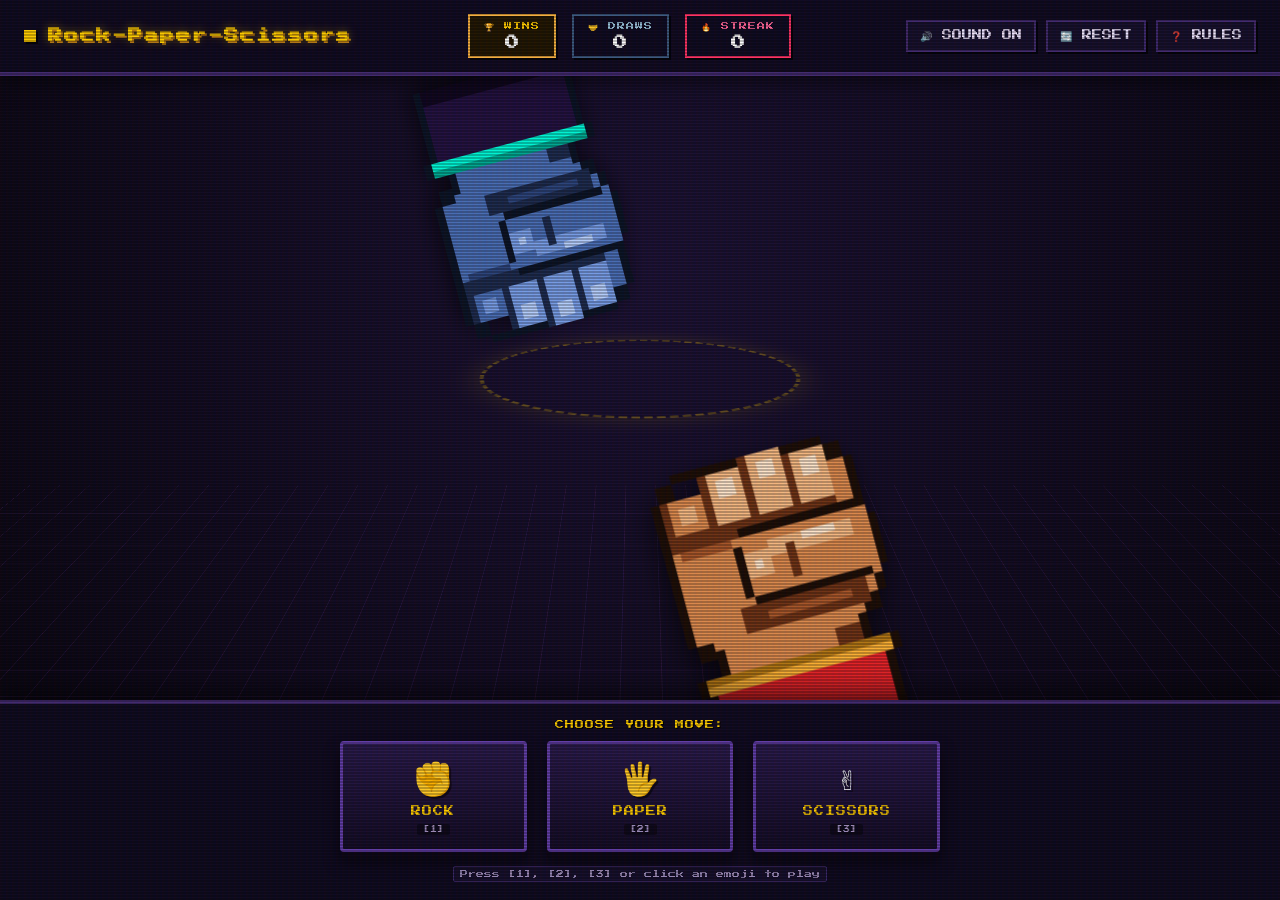
<file: index.html>
<!DOCTYPE html>
<html lang="en">

<head>
  <meta charset="UTF-8">
  <meta name="viewport" content="width=device-width, initial-scale=1.0, maximum-scale=1.0, user-scalable=no, viewport-fit=cover">
  <meta name="theme-color" content="#0c0814">
  <meta name="mobile-web-app-capable" content="yes">
  <meta name="apple-mobile-web-app-capable" content="yes">
  <meta name="apple-mobile-web-app-status-bar-style" content="black-translucent">
  <link rel="manifest" href="manifest.json">
  <title>Super Rock Paper Scissors - Retro 16-Bit Edition</title>
  <link rel="stylesheet" href="css/style.css">
  <link rel="icon"
    href="data:image/svg+xml,<svg xmlns=%22http://www.w3.org/2000/svg%22 viewBox=%220 0 100 100%22><text y=%22.9em%22 font-size=%2290%22>✊</text></svg>">
</head>

<body>
  <!-- Retro CRT Scanline Overlay -->
  <div class="crt-overlay"></div>

  <div class="game-container">
    <!-- Header HUD -->
    <header class="arcade-header">
      <div class="title-badge">
        <span class="pixel-coin"></span>
        <h1>Rock-Paper-Scissors</h1>
      </div>

      <!-- Scoreboard: Strictly tracks ONLY Player Wins, Draws, and Streaks -->
      <div class="hud-scores">
        <div class="score-box player-wins">
          <span class="score-label">🏆 WINS</span>
          <span class="score-val" id="val-player-wins">0</span>
        </div>
        <div class="score-box draws">
          <span class="score-label">🤝 DRAWS</span>
          <span class="score-val" id="val-draws">0</span>
        </div>
        <div class="score-box streak">
          <span class="score-label">🔥 STREAK</span>
          <span class="score-val" id="val-streak">0</span>
        </div>
      </div>

      <div class="header-actions">
        <button class="icon-btn" id="btn-mute" title="Toggle Sound (M)">🔊 SOUND ON</button>
        <button class="icon-btn" id="btn-reset" title="Reset Scores">🔄 RESET</button>
        <button class="icon-btn" id="btn-help" title="Rules & Shortcuts">❓ RULES</button>
      </div>
    </header>

    <!-- 3D Perspective Battle Arena -->
    <main class="battle-arena" id="battle-arena">
      <!-- 3D Grid Floor & Battle Ring -->
      <div class="arena-floor"></div>
      <div class="arena-ring"></div>

      <!-- Round Announcer & Callouts -->
      <div class="announcer-container">
        <div class="countdown-callout" id="countdown-callout"></div>
        <div class="result-banner" id="result-banner">
          <div class="result-main" id="result-main">READY!</div>
          <div class="result-sub" id="result-sub">Pick your move below</div>
        </div>
      </div>

      <!-- Center Clash Zone — visual effects removed -->
      <div class="clash-zone">
        <div class="shockwave" id="shockwave" style="display:none"></div>
        <svg class="impact-burst" id="impact-burst" viewBox="0 0 100 100" style="display:none">
          <polygon points="50,5 62,35 95,25 75,50 98,72 65,75 50,98 35,75 5,78 25,50 2,28 35,35" fill="#ffcc00"
            stroke="#ff3366" stroke-width="4" />
          <polygon points="50,18 58,40 82,32 68,50 84,65 60,68 50,85 40,68 18,70 32,50 16,35 40,40" fill="#ffffff" />
          <circle cx="50" cy="50" r="12" fill="#ff3366" />
        </svg>
      </div>

      <!-- COMPUTER'S HAND (Anchored at Top, reaching down towards table) -->
      <div class="hand-rig hand-computer idle" id="computer-hand-rig">
        <div class="hand-visual" id="computer-hand-visual">
          <!-- Rendered dynamically by sprites.js -->
        </div>
      </div>

      <!-- PLAYER'S HAND (Anchored at Bottom-Right, reaching forward into 3D arena) -->
      <div class="hand-rig hand-player idle" id="player-hand-rig">
        <div class="hand-visual" id="player-hand-visual">
          <!-- Rendered dynamically by sprites.js -->
        </div>
      </div>
    </main>

    <!-- Bottom Player Control Dock -->
    <footer class="player-controls-dock">
      <div class="controls-instruction">CHOOSE YOUR MOVE:</div>
      <div class="move-buttons-group">
        <button class="move-btn" id="btn-rock" data-move="rock" onclick="handleMoveSelect('rock')">
          <span class="emoji-icon">✊</span>
          <span class="btn-label">ROCK</span>
          <span class="btn-key">[1]</span>
        </button>

        <button class="move-btn" id="btn-paper" data-move="paper" onclick="handleMoveSelect('paper')">
          <span class="emoji-icon">🖐️</span>
          <span class="btn-label">PAPER</span>
          <span class="btn-key">[2]</span>
        </button>

        <button class="move-btn" id="btn-scissors" data-move="scissors" onclick="handleMoveSelect('scissors')">
          <span class="emoji-icon">✌️</span>
          <span class="btn-label">SCISSORS</span>
          <span class="btn-key">[3]</span>
        </button>
      </div>

      <!-- Recent Rounds Feed -->
      <div class="round-log-strip" id="round-log-strip">
        <span class="log-tag">Press [1], [2], [3] or click an emoji to play</span>
      </div>
    </footer>
  </div>

  <!-- Help & Rules Modal -->
  <div class="modal-overlay" id="help-modal">
    <div class="modal-card">
      <h2>SUPER ROCK PAPER SCISSORS</h2>
      <p>A retro 16-bit arcade simulation of the classic Rock-Paper-Scissors game featuring authentic Mario-style
        pixelated human hands and perspective depth animation!</p>

      <p><strong>HOW TO PLAY:</strong></p>
      <ul>
        <li>Select <strong>✊ ROCK</strong>, <strong>🖐️ PAPER</strong>, or <strong>✌️ SCISSORS</strong> using the
          buttons or keyboard.</li>
        <li>Watch the authentic 3-beat rhythm shake: <em>"Rock! Paper! Scissors! SHOOT!"</em></li>
        <li>Hands thrust forward in 3D perspective into the center clash zone!</li>
      </ul>

      <p><strong>RULES:</strong></p>
      <ul>
        <li>✊ Rock crushes ✌️ Scissors</li>
        <li>🖐️ Paper covers ✊ Rock</li>
        <li>✌️ Scissors cut 🖐️ Paper</li>
      </ul>

      <p><strong>KEYBOARD SHORTCUTS:</strong></p>
      <ul>
        <li><code>1</code> or <code>R</code>: Throw Rock</li>
        <li><code>2</code> or <code>P</code>: Throw Paper</li>
        <li><code>3</code> or <code>S</code>: Throw Scissors</li>
        <li><code>M</code>: Toggle Mute / Sound</li>
      </ul>

      <p><strong>SCORING SYSTEM:</strong></p>
      <p>Only your <strong>Wins</strong>, <strong>Draws</strong>, and <strong>Streaks</strong> are recorded. Regroup and
        conquer your high score!</p>

      <button class="modal-close-btn" id="modal-close">LET'S PLAY!</button>
    </div>
  </div>

  <!-- Game Scripts -->
  <script src="js/sprites.js"></script>
  <script src="js/audio.js"></script>
  <script src="js/game.js"></script>
</body>

</html>
</file>
<file: css/style.css>
/* ==========================================================================
   RETRO PIXEL ARCADE - ROCK PAPER SCISSORS
   Complete 3D Perspective Hand Motion & Retro Fighter Aesthetic
   ========================================================================== */

@import url('https://fonts.googleapis.com/css2?family=Press+Start+2P&family=Silkscreen:wght@400;700&display=swap');

:root {
  --bg-dark: #0c0814;
  --bg-gradient: radial-gradient(circle at 50% 30%, #1e1338 0%, #0c0814 85%);
  --stage-border: #f5b041;
  --neon-gold: #ffcc00;
  --neon-cyan: #00f5d4;
  --neon-red: #ff3366;
  --neon-purple: #9d4edd;
  --panel-bg: rgba(18, 12, 35, 0.88);
  --panel-border: #432b70;
  --pixel-shadow: 4px 4px 0px rgba(0, 0, 0, 0.7);
  --pixel-shadow-sm: 2px 2px 0px rgba(0, 0, 0, 0.7);
  --text-main: #f0e6ff;
  --text-dim: #9b8ab8;
}

* {
  box-sizing: border-box;
  margin: 0;
  padding: 0;
  user-select: none;
  -webkit-user-select: none;
}

html, body {
  width: 100%;
  height: 100%;
  height: 100dvh;
  overflow: hidden;
  overscroll-behavior: none;
  background: var(--bg-dark);
  font-family: 'Press Start 2P', 'Silkscreen', monospace, sans-serif;
  color: var(--text-main);
  image-rendering: pixelated;
  -webkit-tap-highlight-color: transparent;
  touch-action: manipulation;
}

/* Background Animated Grid */
.crt-overlay {
  position: fixed;
  inset: 0;
  background: linear-gradient(rgba(18, 16, 16, 0) 50%, rgba(0, 0, 0, 0.25) 50%),
              linear-gradient(90deg, rgba(255, 0, 0, 0.03), rgba(0, 255, 0, 0.01), rgba(0, 0, 255, 0.03));
  background-size: 100% 3px, 6px 100%;
  pointer-events: none;
  z-index: 1000;
}

.game-container {
  display: flex;
  flex-direction: column;
  width: 100vw;
  height: 100%;
  height: 100dvh;
  background: var(--bg-gradient);
  position: relative;
  overflow: hidden;
  padding-top: env(safe-area-inset-top, 0px);
  padding-bottom: env(safe-area-inset-bottom, 0px);
}

/* Header & HUD */
.arcade-header {
  display: flex;
  justify-content: space-between;
  align-items: center;
  padding: 14px 24px;
  background: var(--panel-bg);
  border-bottom: 4px solid var(--panel-border);
  box-shadow: 0 4px 20px rgba(0,0,0,0.6);
  z-index: 100;
}

.title-badge {
  display: flex;
  align-items: center;
  gap: 12px;
}

.title-badge h1 {
  font-size: 14px;
  letter-spacing: 2px;
  color: var(--neon-gold);
  text-shadow: 2px 2px 0px #b37715, 0 0 10px rgba(255, 204, 0, 0.5);
}

.pixel-coin {
  width: 12px;
  height: 12px;
  background: var(--neon-gold);
  display: inline-block;
  box-shadow: var(--pixel-shadow-sm);
  animation: pulse-coin 1s infinite alternate;
}

@keyframes pulse-coin {
  from { transform: scale(1); filter: brightness(1); }
  to { transform: scale(1.15); filter: brightness(1.3); }
}

/* Scoreboard (ONLY Player Wins, Draws, and Streaks - NO computer wins) */
.hud-scores {
  display: flex;
  gap: 16px;
  align-items: center;
}

.score-box {
  display: flex;
  flex-direction: column;
  align-items: center;
  gap: 4px;
  padding: 6px 14px;
  background: #100b22;
  border: 2px solid var(--panel-border);
  box-shadow: var(--pixel-shadow-sm);
}

.score-box.player-wins {
  border-color: #f5b041;
  background: #231804;
}

.score-box.player-wins .score-label {
  color: #ffcc00;
}

.score-box.draws {
  border-color: #3d5a80;
}

.score-box.draws .score-label {
  color: #98c1d9;
}

.score-box.streak {
  border-color: #ff3366;
}

.score-box.streak .score-label {
  color: #ff6699;
}

.score-label {
  font-size: 8px;
  letter-spacing: 1px;
}

.score-val {
  font-size: 14px;
  font-weight: bold;
  color: #fff;
  transition: transform 0.2s cubic-bezier(0.175, 0.885, 0.32, 1.275);
}

.score-val.bump {
  transform: scale(1.4);
  color: var(--neon-gold);
}

.header-actions {
  display: flex;
  gap: 10px;
}

.icon-btn {
  background: #18112e;
  border: 2px solid var(--panel-border);
  color: var(--text-main);
  padding: 8px 12px;
  cursor: pointer;
  font-family: inherit;
  font-size: 10px;
  box-shadow: var(--pixel-shadow-sm);
  transition: all 0.15s ease;
}

.icon-btn:hover {
  background: #2a1e4d;
  border-color: var(--neon-gold);
  transform: translateY(-2px);
}

.icon-btn:active {
  transform: translateY(1px);
  box-shadow: none;
}

/* 3D Battle Arena */
.battle-arena {
  flex: 1;
  position: relative;
  width: 100%;
  perspective: 1000px;
  perspective-origin: 50% 60%;
  overflow: hidden;
  display: flex;
  align-items: center;
  justify-content: center;
}

/* Retro Perspective Grid Flooring */
.arena-floor {
  position: absolute;
  width: 160%;
  height: 120%;
  bottom: -20%;
  left: -30%;
  background-image: 
    linear-gradient(to right, rgba(157, 78, 221, 0.15) 1px, transparent 1px),
    linear-gradient(to bottom, rgba(157, 78, 221, 0.15) 1px, transparent 1px);
  background-size: 50px 50px;
  transform: rotateX(65deg);
  transform-origin: bottom center;
  pointer-events: none;
}

/* Arena Ring Circle */
.arena-ring {
  position: absolute;
  width: 320px;
  height: 180px;
  border: 4px dashed rgba(255, 204, 0, 0.3);
  border-radius: 50%;
  top: 48%;
  left: 50%;
  transform: translate(-50%, -50%) rotateX(60deg);
  pointer-events: none;
  box-shadow: 0 0 35px rgba(255, 204, 0, 0.15);
}

/* CLASH ZONE & IMPACT BURST */
.clash-zone {
  position: absolute;
  top: 48%;
  left: 50%;
  transform: translate(-50%, -50%);
  pointer-events: none;
  z-index: 50;
  display: flex;
  align-items: center;
  justify-content: center;
}

.impact-burst {
  width: 140px;
  height: 140px;
  position: absolute;
  opacity: 0;
  transform: scale(0.2) rotate(0deg);
  pointer-events: none;
  transition: none;
}

.impact-burst.active {
  animation: burst-pop 0.45s ease-out forwards;
}

@keyframes burst-pop {
  0% {
    opacity: 1;
    transform: scale(0.3) rotate(0deg);
  }
  50% {
    opacity: 1;
    transform: scale(1.3) rotate(25deg);
    filter: drop-shadow(0 0 15px #ffcc00);
  }
  100% {
    opacity: 0;
    transform: scale(1.6) rotate(50deg);
  }
}

/* Shockwave rings */
.shockwave {
  position: absolute;
  width: 40px;
  height: 40px;
  border-radius: 50%;
  border: 4px solid var(--neon-gold);
  opacity: 0;
}

.shockwave.active {
  animation: shockwave-expand 0.5s ease-out forwards;
}

@keyframes shockwave-expand {
  0% { width: 30px; height: 30px; opacity: 1; border-color: #fff; }
  100% { width: 320px; height: 320px; opacity: 0; border-color: var(--neon-gold); }
}

/* -------------------------------------------------------------
   HAND RIGS & HUMAN MOTION CHOREOGRAPHY
   ------------------------------------------------------------- */

/* Shared Hand Rig Styles */
.hand-rig {
  position: absolute;
  transform-style: preserve-3d;
  pointer-events: none;
  will-change: transform;
}

.hand-visual {
  width: 260px;
  height: 320px;
  display: flex;
  align-items: center;
  justify-content: center;
  position: relative;
  filter: drop-shadow(4px 8px 12px rgba(0,0,0,0.6));
}

.hand-visual svg {
  width: 100%;
  height: 100%;
  overflow: visible;
}

/* 1. PLAYER'S HAND (Anchored from Center, Offset to Bottom-Right) */
.hand-player {
  position: absolute;
  left: 50%;
  top: 50%;
  margin-left: -120px;
  margin-top: -150px;
  transform-origin: center center;
  z-index: 25;
  transform: translate3d(120px, 170px, 40px) rotateZ(-15deg) scale(1.15);
  transition: transform 0.4s cubic-bezier(0.2, 0.8, 0.2, 1);
}

/* Mirror visual sprite for Player so it is an anatomically correct RIGHT hand */
.hand-player .hand-visual {
  transform: scaleX(-1);
}

/* Player Idle Breathing / Sway */
.hand-player.idle {
  animation: player-breathe 2.8s ease-in-out infinite alternate;
}

@keyframes player-breathe {
  0% {
    transform: translate3d(120px, 170px, 40px) rotateZ(-15deg) scale(1.15);
  }
  100% {
    transform: translate3d(115px, 162px, 35px) rotateZ(-14deg) scale(1.13);
  }
}

/* 2. COMPUTER'S HAND (Anchored from Center, Fully On-Screen at Top-Left) */
.hand-computer {
  position: absolute;
  left: 50%;
  top: 50%;
  margin-left: -120px;
  margin-top: -150px;
  transform-origin: center center;
  z-index: 20;
  transform: translate3d(-120px, -170px, 0px) rotateZ(165deg) scale(1.0);
  transition: transform 0.4s cubic-bezier(0.2, 0.8, 0.2, 1);
}

.hand-computer.idle {
  animation: computer-breathe 2.8s ease-in-out infinite alternate;
}

@keyframes computer-breathe {
  0% {
    transform: translate3d(-120px, -170px, 0px) rotateZ(165deg) scale(1.0);
  }
  100% {
    transform: translate3d(-115px, -162px, 0px) rotateZ(166deg) scale(1.02);
  }
}

/* -------------------------------------------------------------
   THE REALISTIC HUMAN HAND SHAKE & THROW ANIMATIONS
   Organic Diagonal Human Arcs — Starting at Angles, Meeting in Dead Center!
   Rhythm: 1 (Rock) -> 2 (Paper) -> 3 (Scissors) -> SHOOT!
   ------------------------------------------------------------- */

/* PLAYER HAND: Natural Right-Arm Arc from Bottom-Right into Dead Center */
.hand-player.shake-1 {
  animation: player-pump-1 0.45s ease-in-out forwards;
}

.hand-player.shake-2 {
  animation: player-pump-2 0.45s ease-in-out forwards;
}

.hand-player.shake-3 {
  animation: player-pump-3 0.45s cubic-bezier(0.4, 0, 0.2, 1) forwards;
}

.hand-player.shoot {
  animation: player-shoot-throw 0.6s cubic-bezier(0.15, 0.85, 0.35, 1.2) forwards;
}

@keyframes player-pump-1 {
  0% {
    transform: translate3d(120px, 170px, 40px) rotateZ(-15deg) scale(1.15);
  }
  35% {
    /* Pull back down-right towards ribs */
    transform: translate3d(150px, 210px, 70px) rotateZ(-20deg) scale(1.22);
  }
  80% {
    /* Arc forward-left curving naturally towards center */
    transform: translate3d(60px, 100px, 20px) rotateZ(-9deg) scale(1.08);
  }
  100% {
    /* Settle */
    transform: translate3d(100px, 150px, 35px) rotateZ(-13deg) scale(1.12);
  }
}

@keyframes player-pump-2 {
  0% {
    transform: translate3d(100px, 150px, 35px) rotateZ(-13deg) scale(1.12);
  }
  35% {
    /* Recoil down-right */
    transform: translate3d(160px, 220px, 80px) rotateZ(-22deg) scale(1.25);
  }
  80% {
    /* Higher arc forward-left */
    transform: translate3d(40px, 80px, 10px) rotateZ(-7deg) scale(1.05);
  }
  100% {
    /* Settle */
    transform: translate3d(90px, 140px, 30px) rotateZ(-12deg) scale(1.1);
  }
}

@keyframes player-pump-3 {
  0% {
    transform: translate3d(90px, 140px, 30px) rotateZ(-12deg) scale(1.1);
  }
  45% {
    /* Deepest windup pull back down-right */
    transform: translate3d(175px, 240px, 95px) rotateZ(-26deg) scale(1.3);
  }
  100% {
    /* Poised at tension ready to strike */
    transform: translate3d(160px, 225px, 85px) rotateZ(-24deg) scale(1.26);
  }
}

@keyframes player-shoot-throw {
  0% {
    transform: translate3d(160px, 225px, 85px) rotateZ(-24deg) scale(1.26);
  }
  60% {
    /* Smooth arc to peak — the same forward position as pump-1's forward beat */
    transform: translate3d(50px, 90px, 15px) rotateZ(-8deg) scale(1.09);
  }
  100% {
    /* Hold at max forward reach — no crash into center */
    transform: translate3d(60px, 95px, 10px) rotateZ(-8deg) scale(1.09);
  }
}

/* COMPUTER HAND: Natural Opponent Arc from Top-Left into Dead Center */
.hand-computer.shake-1 {
  animation: comp-pump-1 0.45s ease-in-out forwards;
}

.hand-computer.shake-2 {
  animation: comp-pump-2 0.45s ease-in-out forwards;
}

.hand-computer.shake-3 {
  animation: comp-pump-3 0.45s cubic-bezier(0.4, 0, 0.2, 1) forwards;
}

.hand-computer.shoot {
  animation: comp-shoot-throw 0.6s cubic-bezier(0.15, 0.85, 0.35, 1.2) forwards;
}

@keyframes comp-pump-1 {
  0% {
    transform: translate3d(-120px, -170px, 0px) rotateZ(165deg) scale(1.0);
  }
  35% {
    /* Pull back up-left */
    transform: translate3d(-150px, -210px, -30px) rotateZ(160deg) scale(0.92);
  }
  80% {
    /* Arc forward-right curving towards center */
    transform: translate3d(-60px, -100px, 10px) rotateZ(171deg) scale(1.02);
  }
  100% {
    /* Settle */
    transform: translate3d(-100px, -150px, 0px) rotateZ(167deg) scale(0.97);
  }
}

@keyframes comp-pump-2 {
  0% {
    transform: translate3d(-100px, -150px, 0px) rotateZ(167deg) scale(0.97);
  }
  35% {
    /* Recoil up-left */
    transform: translate3d(-160px, -220px, -40px) rotateZ(158deg) scale(0.9);
  }
  80% {
    /* Lower arc forward-right */
    transform: translate3d(-40px, -80px, 15px) rotateZ(173deg) scale(1.04);
  }
  100% {
    /* Settle */
    transform: translate3d(-90px, -140px, 0px) rotateZ(168deg) scale(0.98);
  }
}

@keyframes comp-pump-3 {
  0% {
    transform: translate3d(-90px, -140px, 0px) rotateZ(168deg) scale(0.98);
  }
  45% {
    /* Deepest windup pull back up-left */
    transform: translate3d(-175px, -240px, -50px) rotateZ(154deg) scale(0.86);
  }
  100% {
    /* Poised at tension ready to strike */
    transform: translate3d(-160px, -225px, -40px) rotateZ(156deg) scale(0.89);
  }
}

@keyframes comp-shoot-throw {
  0% {
    transform: translate3d(-160px, -225px, -40px) rotateZ(156deg) scale(0.89);
  }
  60% {
    /* Smooth arc to peak — the same forward position as comp-pump-1's forward beat */
    transform: translate3d(-50px, -90px, 10px) rotateZ(172deg) scale(1.03);
  }
  100% {
    /* Hold at max forward reach — no crash into center */
    transform: translate3d(-60px, -95px, 5px) rotateZ(172deg) scale(1.03);
  }
}

/* Winner / Victory Hand Glow */
.hand-winner {
  filter: drop-shadow(0 0 25px rgba(255, 204, 0, 0.95)) drop-shadow(0 0 50px rgba(255, 204, 0, 0.5)) !important;
}

/* -------------------------------------------------------------
   ROUND ANNOUNCER & BANNER
   ------------------------------------------------------------- */
.announcer-container {
  position: absolute;
  top: 15%;
  left: 50%;
  transform: translateX(-50%);
  display: flex;
  flex-direction: column;
  align-items: center;
  z-index: 60;
  pointer-events: none;
}

.countdown-callout {
  font-size: 26px;
  color: #fff;
  letter-spacing: 3px;
  text-shadow: 3px 3px 0 #000, 0 0 15px rgba(255, 204, 0, 0.8);
  opacity: 0;
  transform: scale(0.6);
  transition: all 0.15s cubic-bezier(0.175, 0.885, 0.32, 1.275);
}

.countdown-callout.show {
  opacity: 1;
  transform: scale(1.1);
}

.countdown-callout.pop-1 { color: #00f5d4; }
.countdown-callout.pop-2 { color: #f5b041; }
.countdown-callout.pop-3 { color: #ff3366; }
.countdown-callout.pop-shoot { 
  font-size: 34px; 
  color: #ffcc00; 
  animation: shoot-flash 0.3s alternate infinite;
}

@keyframes shoot-flash {
  from { filter: drop-shadow(0 0 8px #ffcc00); }
  to { filter: drop-shadow(0 0 25px #ff3366); }
}

.result-banner {
  margin-top: 10px;
  padding: 10px 22px;
  background: var(--panel-bg);
  border: 3px solid var(--neon-gold);
  box-shadow: 0 0 20px rgba(0,0,0,0.8), var(--pixel-shadow);
  display: flex;
  flex-direction: column;
  align-items: center;
  gap: 6px;
  opacity: 0;
  transform: translateY(-20px) scale(0.9);
  transition: all 0.25s cubic-bezier(0.175, 0.885, 0.32, 1.275);
}

.result-banner.show {
  opacity: 1;
  transform: translateY(0) scale(1);
}

.result-main {
  font-size: 16px;
  letter-spacing: 2px;
  font-weight: bold;
}

.result-sub {
  font-size: 9px;
  color: var(--text-dim);
  letter-spacing: 1px;
}

.result-banner.win {
  border-color: #00f5d4;
  box-shadow: 0 0 25px rgba(0, 245, 212, 0.4), var(--pixel-shadow);
}
.result-banner.win .result-main {
  color: #00f5d4;
  text-shadow: 2px 2px 0 #004d40;
}

.result-banner.draw {
  border-color: #ffcc00;
  box-shadow: 0 0 25px rgba(255, 204, 0, 0.4), var(--pixel-shadow);
}
.result-banner.draw .result-main {
  color: #ffcc00;
  text-shadow: 2px 2px 0 #806600;
}

.result-banner.try-again {
  border-color: #ff3366;
  box-shadow: 0 0 25px rgba(255, 51, 102, 0.3), var(--pixel-shadow);
}
.result-banner.try-again .result-main {
  color: #ff6699;
}

/* -------------------------------------------------------------
   PLAYER CONTROLS & EMOJI MOVE PICKER
   ------------------------------------------------------------- */
.player-controls-dock {
  background: var(--panel-bg);
  border-top: 4px solid var(--panel-border);
  padding: 16px 20px;
  display: flex;
  flex-direction: column;
  align-items: center;
  gap: 12px;
  box-shadow: 0 -4px 25px rgba(0,0,0,0.7);
  z-index: 100;
}

.controls-instruction {
  font-size: 9px;
  color: var(--neon-gold);
  letter-spacing: 1px;
  text-shadow: 1px 1px 0 #000;
}

.move-buttons-group {
  display: flex;
  gap: 20px;
  justify-content: center;
  width: 100%;
  max-width: 600px;
}

.move-btn {
  flex: 1;
  display: flex;
  flex-direction: column;
  align-items: center;
  justify-content: center;
  gap: 8px;
  padding: 14px 10px;
  background: linear-gradient(180deg, #2b1b4d 0%, #150d27 100%);
  border: 3px solid #633ea8;
  color: #fff;
  cursor: pointer;
  font-family: inherit;
  box-shadow: 0 6px 0 #0d0718, 0 10px 15px rgba(0,0,0,0.5);
  transition: all 0.15s cubic-bezier(0.2, 0.8, 0.2, 1);
  position: relative;
  overflow: hidden;
  border-radius: 4px;
}

.move-btn .emoji-icon {
  font-size: 32px;
  filter: drop-shadow(2px 2px 0 rgba(0,0,0,0.5));
  transition: transform 0.2s cubic-bezier(0.175, 0.885, 0.32, 1.275);
}

.move-btn .btn-label {
  font-size: 10px;
  letter-spacing: 1px;
  color: #ffcc00;
}

.move-btn .btn-key {
  font-size: 7px;
  color: var(--text-dim);
  background: rgba(0,0,0,0.4);
  padding: 2px 6px;
  border-radius: 2px;
}

.move-btn:hover:not(:disabled) {
  border-color: var(--neon-gold);
  transform: translateY(-4px);
  box-shadow: 0 10px 0 #0d0718, 0 14px 20px rgba(255, 204, 0, 0.3);
}

.move-btn:hover:not(:disabled) .emoji-icon {
  transform: scale(1.2) rotate(-5deg);
}

.move-btn:active:not(:disabled) {
  transform: translateY(4px);
  box-shadow: 0 2px 0 #0d0718, 0 4px 10px rgba(0,0,0,0.5);
}

.move-btn.selected {
  border-color: var(--neon-cyan);
  background: linear-gradient(180deg, #184852 0%, #0d282e 100%);
  box-shadow: 0 0 20px rgba(0, 245, 212, 0.6), 0 4px 0 #071518;
}

.move-btn:disabled {
  opacity: 0.55;
  cursor: not-allowed;
  filter: grayscale(40%);
}

/* History / Round Log Bar */
.round-log-strip {
  display: flex;
  align-items: center;
  gap: 8px;
  font-size: 8px;
  color: var(--text-dim);
  max-width: 500px;
  overflow-x: auto;
  padding: 2px 8px;
}

.log-tag {
  padding: 3px 6px;
  border-radius: 2px;
  background: #18112e;
  border: 1px solid var(--panel-border);
  white-space: nowrap;
}

.log-tag.win {
  border-color: var(--neon-cyan);
  color: var(--neon-cyan);
}

.log-tag.draw {
  border-color: var(--neon-gold);
  color: var(--neon-gold);
}

.log-tag.try-again {
  border-color: #665287;
  color: #a491c4;
}

/* Modal Dialog */
.modal-overlay {
  position: fixed;
  inset: 0;
  background: rgba(0, 0, 0, 0.85);
  display: none;
  align-items: center;
  justify-content: center;
  z-index: 2000;
  opacity: 0;
  pointer-events: none;
  transition: opacity 0.2s ease;
}

.modal-overlay.active {
  display: flex;
  opacity: 1;
  pointer-events: auto;
}

.modal-card {
  background: var(--panel-bg);
  border: 4px solid var(--neon-gold);
  box-shadow: 0 0 35px rgba(255, 204, 0, 0.3), var(--pixel-shadow);
  max-width: 520px;
  width: 90%;
  padding: 24px;
  position: relative;
  max-height: 85vh;
  overflow-y: auto;
}

.modal-card h2 {
  font-size: 14px;
  color: var(--neon-gold);
  margin-bottom: 16px;
  letter-spacing: 1px;
}

.modal-card p, .modal-card li {
  font-size: 9px;
  line-height: 1.8;
  color: #ddd;
  margin-bottom: 12px;
}

.modal-card ul {
  padding-left: 18px;
}

.modal-close-btn {
  margin-top: 16px;
  width: 100%;
  padding: 10px;
  background: var(--neon-gold);
  color: #0c0814;
  border: none;
  font-family: inherit;
  font-size: 10px;
  cursor: pointer;
  font-weight: bold;
}

.modal-close-btn:hover {
  background: #ffe066;
}

/* Screen Shake — disabled per user preference */
.shake-screen {
  /* animation: screen-rumble 0.25s cubic-bezier(0.36, 0.07, 0.19, 0.97) both; */
}

@keyframes screen-rumble {
  10%, 90% { transform: translate3d(-3px, 2px, 0); }
  20%, 80% { transform: translate3d(4px, -3px, 0); }
  30%, 50%, 70% { transform: translate3d(-5px, 4px, 0); }
  40%, 60% { transform: translate3d(5px, -2px, 0); }
}

/* Responsive & Android Mobile Adjustments */
@media (max-width: 640px) {
  .arcade-header {
    flex-wrap: wrap;
    gap: 8px;
    padding: 8px 12px;
    justify-content: space-between;
  }

  .title-badge h1 {
    font-size: 10px;
  }

  .hud-scores {
    order: 3;
    width: 100%;
    justify-content: space-between;
    gap: 6px;
  }

  .score-box {
    flex: 1;
    padding: 4px 6px;
  }

  .score-label {
    font-size: 7px;
  }

  .score-val {
    font-size: 12px;
  }

  .header-actions {
    gap: 6px;
  }

  .icon-btn {
    padding: 6px 8px;
    font-size: 8px;
  }

  .announcer-container {
    top: 10%;
  }

  .countdown-callout {
    font-size: 18px;
  }

  .countdown-callout.pop-shoot {
    font-size: 24px;
  }

  .result-banner {
    padding: 8px 14px;
  }

  .result-main {
    font-size: 13px;
  }

  .result-sub {
    font-size: 8px;
  }

  /* Mobile Hand Visual & Positioning */
  .hand-visual {
    width: 160px;
    height: 200px;
  }

  .hand-player {
    margin-left: -80px;
    margin-top: -100px;
    transform: translate3d(55px, 115px, 20px) rotateZ(-14deg) scale(1.15);
  }

  .hand-computer {
    margin-left: -80px;
    margin-top: -100px;
    transform: translate3d(-55px, -115px, 0px) rotateZ(166deg) scale(1.0);
  }

  /* Mobile Controls Dock */
  .player-controls-dock {
    padding: 10px 10px env(safe-area-inset-bottom, 10px) 10px;
    gap: 8px;
  }

  .controls-instruction {
    font-size: 8px;
  }

  .move-buttons-group {
    gap: 8px;
    max-width: 100%;
  }

  .move-btn {
    padding: 12px 6px;
    min-height: 60px;
    touch-action: manipulation;
  }

  .move-btn .emoji-icon {
    font-size: 28px;
  }

  .move-btn .btn-label {
    font-size: 8px;
  }

  .move-btn .btn-key {
    display: none; /* Hide desktop keyboard hints on mobile devices */
  }

  .round-log-strip {
    font-size: 7px;
    max-width: 100%;
  }

  /* Mobile Hand Shake & Throw Animations (Scaled & Framed for Mobile Viewports) */
  @keyframes player-breathe {
    0% { transform: translate3d(55px, 115px, 20px) rotateZ(-14deg) scale(1.15); }
    100% { transform: translate3d(50px, 110px, 18px) rotateZ(-13deg) scale(1.13); }
  }

  @keyframes computer-breathe {
    0% { transform: translate3d(-55px, -115px, 0px) rotateZ(166deg) scale(1.0); }
    100% { transform: translate3d(-50px, -110px, 0px) rotateZ(167deg) scale(1.02); }
  }

  @keyframes player-pump-1 {
    0% { transform: translate3d(55px, 115px, 20px) rotateZ(-14deg) scale(1.15); }
    35% { transform: translate3d(70px, 140px, 40px) rotateZ(-18deg) scale(1.2); }
    80% { transform: translate3d(25px, 65px, 10px) rotateZ(-8deg) scale(1.08); }
    100% { transform: translate3d(45px, 100px, 18px) rotateZ(-12deg) scale(1.12); }
  }

  @keyframes player-pump-2 {
    0% { transform: translate3d(45px, 100px, 18px) rotateZ(-12deg) scale(1.12); }
    35% { transform: translate3d(75px, 145px, 45px) rotateZ(-20deg) scale(1.22); }
    80% { transform: translate3d(18px, 50px, 5px) rotateZ(-6deg) scale(1.06); }
    100% { transform: translate3d(40px, 95px, 15px) rotateZ(-11deg) scale(1.1); }
  }

  @keyframes player-pump-3 {
    0% { transform: translate3d(40px, 95px, 15px) rotateZ(-11deg) scale(1.1); }
    45% { transform: translate3d(80px, 155px, 50px) rotateZ(-22deg) scale(1.25); }
    100% { transform: translate3d(75px, 145px, 45px) rotateZ(-21deg) scale(1.22); }
  }

  @keyframes player-shoot-throw {
    0% { transform: translate3d(75px, 145px, 45px) rotateZ(-21deg) scale(1.22); }
    60% { transform: translate3d(25px, 55px, 10px) rotateZ(-7deg) scale(1.08); }
    100% { transform: translate3d(30px, 60px, 5px) rotateZ(-7deg) scale(1.08); }
  }

  @keyframes comp-pump-1 {
    0% { transform: translate3d(-55px, -115px, 0px) rotateZ(166deg) scale(1.0); }
    35% { transform: translate3d(-70px, -140px, -20px) rotateZ(162deg) scale(0.94); }
    80% { transform: translate3d(-25px, -65px, 5px) rotateZ(172deg) scale(1.02); }
    100% { transform: translate3d(-45px, -100px, 0px) rotateZ(168deg) scale(0.98); }
  }

  @keyframes comp-pump-2 {
    0% { transform: translate3d(-45px, -100px, 0px) rotateZ(168deg) scale(0.98); }
    35% { transform: translate3d(-75px, -145px, -25px) rotateZ(160deg) scale(0.92); }
    80% { transform: translate3d(-18px, -50px, 10px) rotateZ(174deg) scale(1.04); }
    100% { transform: translate3d(-40px, -95px, 0px) rotateZ(169deg) scale(0.98); }
  }

  @keyframes comp-pump-3 {
    0% { transform: translate3d(-40px, -95px, 0px) rotateZ(169deg) scale(0.98); }
    45% { transform: translate3d(-80px, -155px, -30px) rotateZ(158deg) scale(0.88); }
    100% { transform: translate3d(-75px, -145px, -25px) rotateZ(160deg) scale(0.9); }
  }

  @keyframes comp-shoot-throw {
    0% { transform: translate3d(-75px, -145px, -25px) rotateZ(160deg) scale(0.9); }
    60% { transform: translate3d(-25px, -55px, 5px) rotateZ(173deg) scale(1.02); }
    100% { transform: translate3d(-30px, -60px, 0px) rotateZ(173deg) scale(1.02); }
  }
}
</file>
